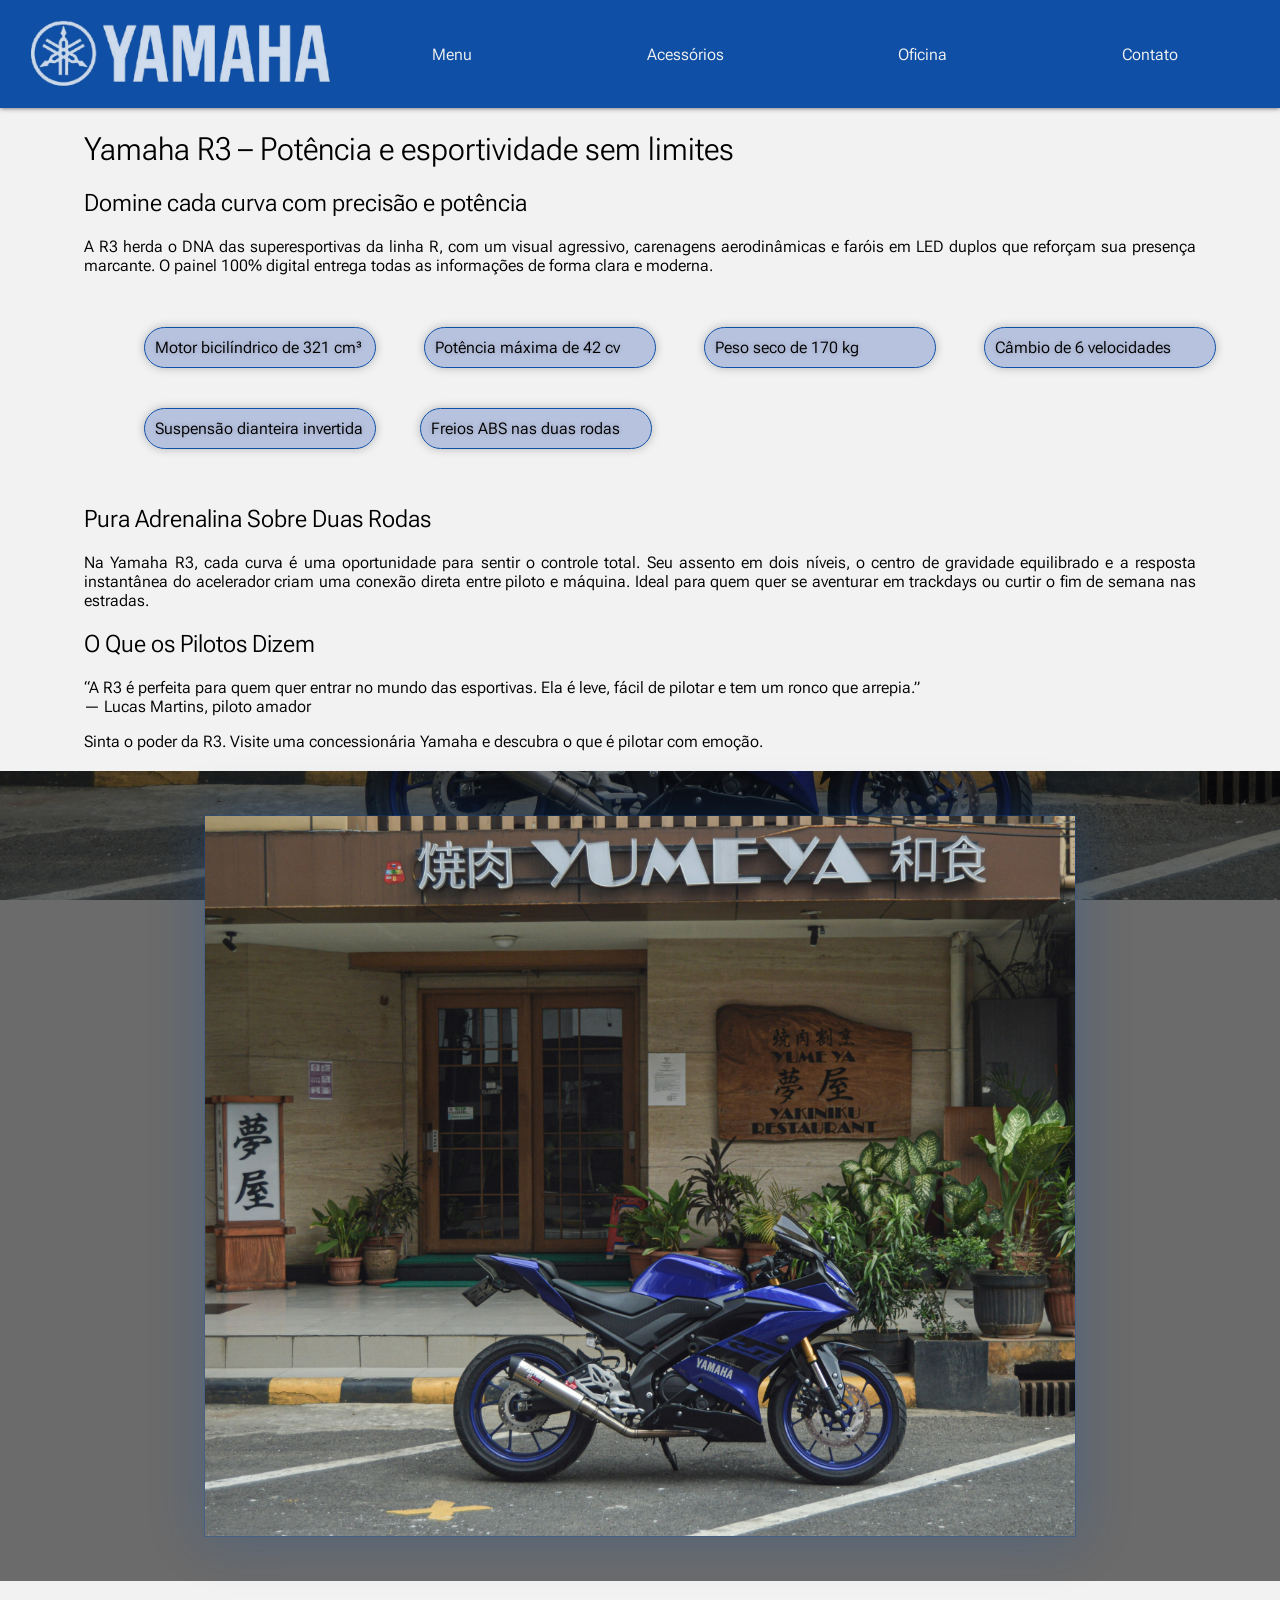
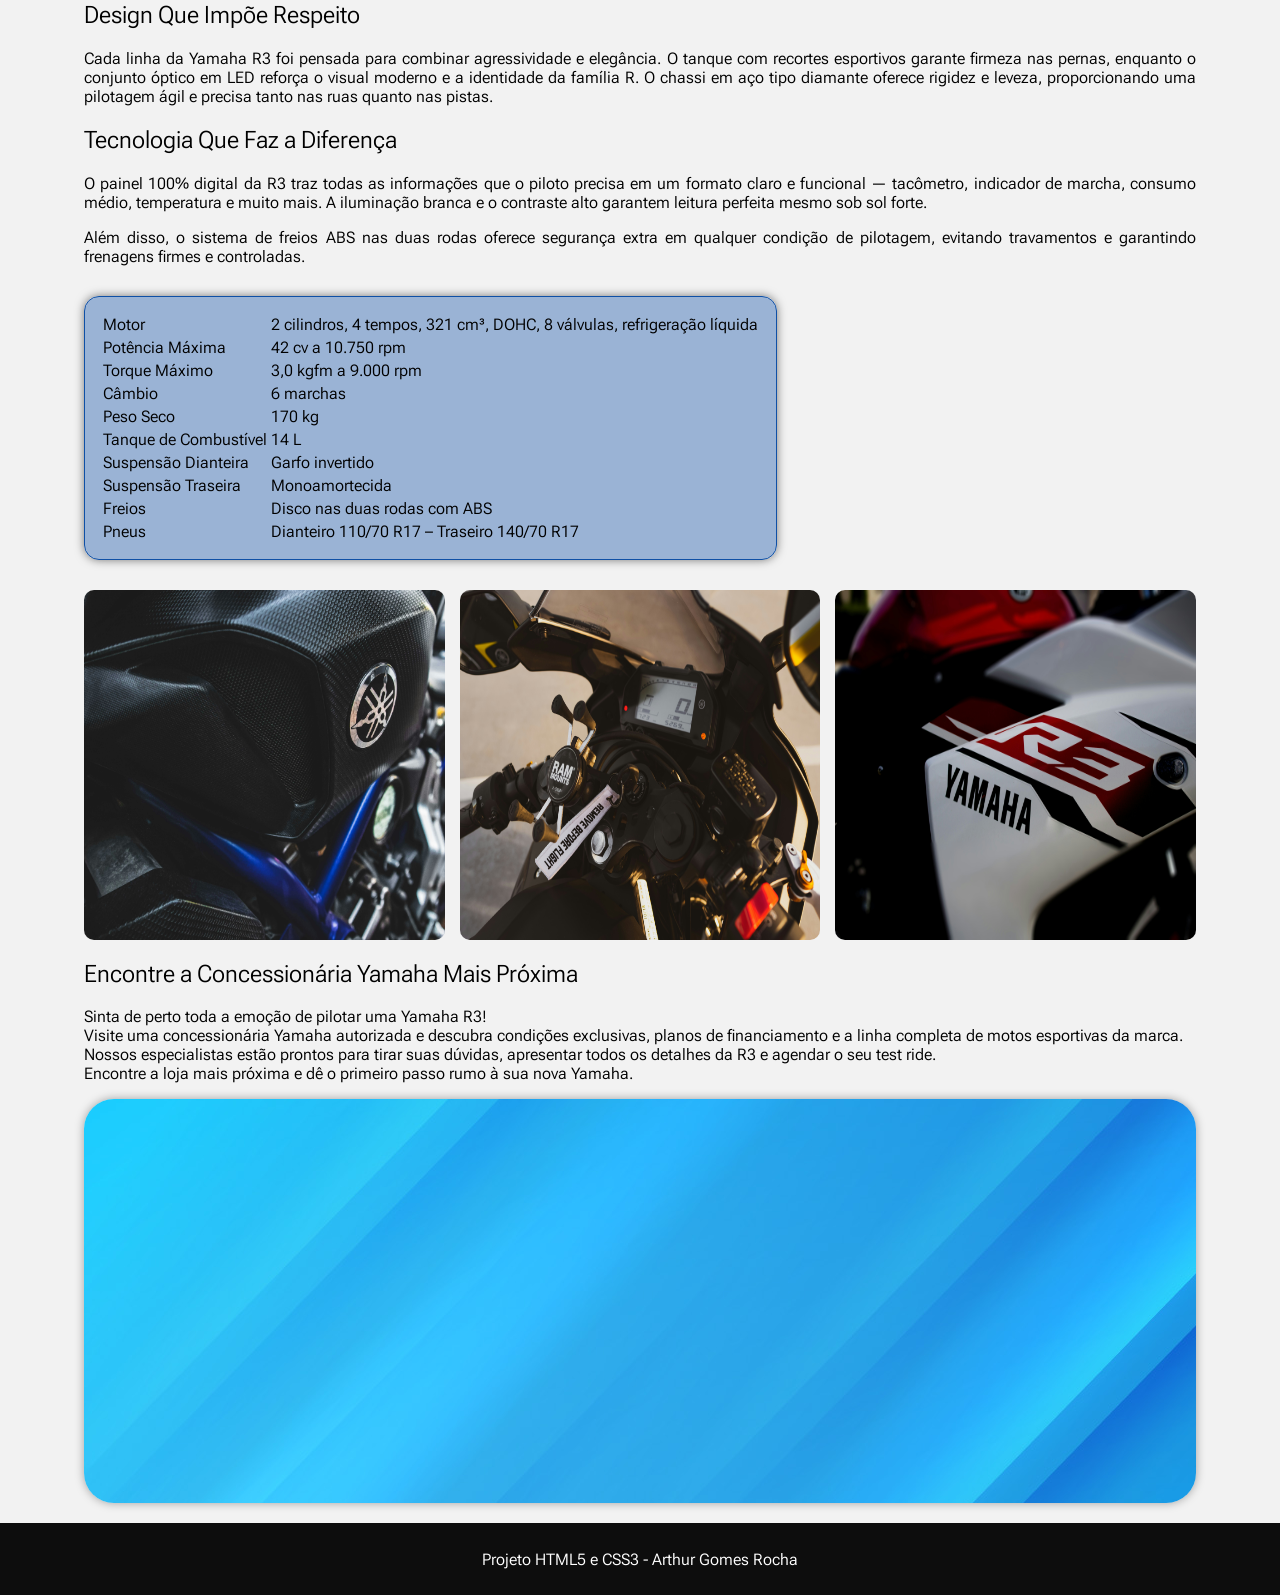
<file: Index.html>
<!DOCTYPE html>
<html lang="pt-br">
<head>
    <meta charset="UTF-8">
    <meta name="viewport" content="width=device-width, initial-scale=1.0">
    <title>Yamaha R3 - Explorer</title>
    <link rel="stylesheet" href="style.css">
    <link rel="shortcut icon" href="Banco de dados/yamaha - Copia.ico" type="image/x-icon">
</head>

<body>
    <header>
        <nav id="MenuNav">
            <img src="Banco de dados/FundoYamaha.png" alt="LogoYamaha">
            <div id="ConjuntoNav">
                <a href="#" id="LinkNav">Menu</a>
                <a href="#" id="LinkNav">Acessórios</a>
                <a href="#" id="LinkNav">Oficina</a>
                <a href="#" id="LinkNav">Contato</a>
            </div>
        </nav>
    </header>
    <main>
        <div id="PrimeiroSegmento">
            <h1>Yamaha R3 – Potência e esportividade sem limites</h1>
            <h2>Domine cada curva com precisão e potência</h2>
            <p>A R3 herda o DNA das superesportivas da linha R, com um visual agressivo, carenagens aerodinâmicas e faróis em LED duplos que reforçam sua presença marcante. O painel 100% digital entrega todas as informações de forma clara e moderna.</p>
            <ul>
                <li>Motor bicilíndrico de 321 cm³</li>
                <li>Potência máxima de 42 cv</li>
                <li>Peso seco de 170 kg</li>
                <li>Câmbio de 6 velocidades</li>
                <li>Suspensão dianteira invertida</li>
                <li>Freios ABS nas duas rodas</li>
            </ul>

            <h2>Pura Adrenalina Sobre Duas Rodas</h2>
            <p>Na Yamaha R3, cada curva é uma oportunidade para sentir o controle total. Seu assento em dois níveis, o centro de gravidade equilibrado e a resposta instantânea do acelerador criam uma conexão direta entre piloto e máquina. Ideal para quem quer se aventurar em trackdays ou curtir o fim de semana nas estradas.</p>
        
            <h2>O Que os Pilotos Dizem</h2>
            <p><i>“A R3 é perfeita para quem quer entrar no mundo das esportivas. Ela é leve, fácil de pilotar e tem um ronco que arrepia.”</i><br>— Lucas Martins, piloto amador</p>
            <p>Sinta o poder da R3. Visite uma concessionária Yamaha e descubra o que é pilotar com emoção.</p>
        </div>
    </main>
    <aside>
        <img src="Banco de dados//Yamaha (11).jpg" alt="Yamaha R3">
    </aside>
    <article id="PrimeiroSegmento">
        <h2>Design Que Impõe Respeito</h2>
        <p>Cada linha da Yamaha R3 foi pensada para combinar agressividade e elegância. O tanque com recortes esportivos garante firmeza nas pernas, enquanto o conjunto óptico em LED reforça o visual moderno e a identidade da família R. O chassi em aço tipo diamante oferece rigidez e leveza, proporcionando uma pilotagem ágil e precisa tanto nas ruas quanto nas pistas.</p>

        <h2>Tecnologia Que Faz a Diferença</h2>
        <p>O painel 100% digital da R3 traz todas as informações que o piloto precisa em um formato claro e funcional — tacômetro, indicador de marcha, consumo médio, temperatura e muito mais. A iluminação branca e o contraste alto garantem leitura perfeita mesmo sob sol forte.</p>
        <p>Além disso, o sistema de freios ABS nas duas rodas oferece segurança extra em qualquer condição de pilotagem, evitando travamentos e garantindo frenagens firmes e controladas.</p>

        <table class="r3-ficha">
    <tbody>
      <tr><th>Motor</th><td>2 cilindros, 4 tempos, 321 cm³, DOHC, 8 válvulas, refrigeração líquida</td></tr>
      <tr><th>Potência Máxima</th><td>42 cv a 10.750 rpm</td></tr>
      <tr><th>Torque Máximo</th><td>3,0 kgfm a 9.000 rpm</td></tr>
      <tr><th>Câmbio</th><td>6 marchas</td></tr>
      <tr><th>Peso Seco</th><td>170 kg</td></tr>
      <tr><th>Tanque de Combustível</th><td>14 L</td></tr>
      <tr><th>Suspensão Dianteira</th><td>Garfo invertido</td></tr>
      <tr><th>Suspensão Traseira</th><td>Monoamortecida</td></tr>
      <tr><th>Freios</th><td>Disco nas duas rodas com ABS</td></tr>
      <tr><th>Pneus</th><td>Dianteiro 110/70 R17 – Traseiro 140/70 R17</td></tr>
    </tbody>
  </table>

  <section class="Galeria">
    <img src="Banco de dados/Yamaha (3).jpg" alt="">
    <img src="Banco de dados/Yamaha (6).jpg" alt="">
    <img src="Banco de dados/Yamaha (7).jpg" alt="">
  </section>

  <div>
    <h2>Encontre a Concessionária Yamaha Mais Próxima</h2>
    <p>Sinta de perto toda a emoção de pilotar uma Yamaha R3! <br>
    Visite uma concessionária Yamaha autorizada e descubra condições exclusivas, planos de financiamento e a linha completa de motos esportivas da marca. <br>

    Nossos especialistas estão prontos para tirar suas dúvidas, apresentar todos os detalhes da R3 e agendar o seu test ride. <br>
    Encontre a loja mais próxima e dê o primeiro passo rumo à sua nova Yamaha.</p>
  </div>

  <div class="MapaYamaha"><div class="Mapa"><iframe src="https://www.google.com/maps/embed?pb=!1m18!1m12!1m3!1d17807.835422816006!2d-43.972280604839085!3d-19.834313578666613!2m3!1f0!2f0!3f0!3m2!1i1024!2i768!4f13.1!3m3!1m2!1s0xa69022dc58b5ed%3A0x1546f3a5b84ad907!2sRoma%20Yamaha%20Pampulha!5e1!3m2!1spt-BR!2sbr!4v1760571907319!5m2!1spt-BR!2sbr" style="border:0;" allowfullscreen="" loading="lazy" referrerpolicy="no-referrer-when-downgrade"></iframe></div></div>

    </article>
    <footer><h4>Projeto HTML5 e CSS3 - Arthur Gomes Rocha</h4></footer>
</body>
</html>
</file>
<file: style.css>
@charset "utf-8";
@import url('https://fonts.googleapis.com/css2?family=Noto+Sans:wdth,wght@62.5,243&family=Roboto+Flex:opsz,wght@8..144,100..1000&family=Roboto:ital,wght@0,100..900;1,100..900&display=swap');

/* Color Theme Swatches in Hex */
.OnitsukaTiger:-Fencing-1-hex { color: #031D40; }
.OnitsukaTiger:-Fencing-2-hex { color: #0F50A6; }
.OnitsukaTiger:-Fencing-3-hex { color: #63BBF2; }
.OnitsukaTiger:-Fencing-4-hex { color: #F2F2F2; }
.OnitsukaTiger:-Fencing-5-hex { color: #0D0D0D; }

/* Color Theme Swatches in RGBA */
.OnitsukaTiger:-Fencing-1-rgba { color: rgba(3, 29, 63, 1); }
.OnitsukaTiger:-Fencing-2-rgba { color: rgba(14, 80, 165, 1); }
.OnitsukaTiger:-Fencing-3-rgba { color: rgba(99, 187, 242, 1); }
.OnitsukaTiger:-Fencing-4-rgba { color: rgba(242, 242, 242, 1); }
.OnitsukaTiger:-Fencing-5-rgba { color: rgba(12, 12, 12, 1); }

/* Color Theme Swatches in HSLA */
.OnitsukaTiger:-Fencing-1-hsla { color: hsla(213, 90, 13, 1); }
.OnitsukaTiger:-Fencing-2-hsla { color: hsla(213, 83, 35, 1); }
.OnitsukaTiger:-Fencing-3-hsla { color: hsla(202, 84, 66, 1); }
.OnitsukaTiger:-Fencing-4-hsla { color: hsla(0, 0, 95, 1); }
.OnitsukaTiger:-Fencing-5-hsla { color: hsla(0, 0, 5, 1); }

*{
    font-family: "Roboto Flex", sans-serif;
    font-optical-sizing: auto;
    font-style: normal;
    font-weight: 350; 
    text-decoration: none;
}
#MenuNav{
    padding: 15px;
    display: flex;
    background-color: #0F50A6;
    color: rgb(255, 255, 255);
    height: auto;
    width: auto;
    box-shadow: 0px 0px 5px rgba(0, 0, 0, 0.651);

}
#MenuNav Img{
    width: 25vw;
    margin: 5px;
    filter: blur(0.3px);
    opacity: 0.8;
}

#ConjuntoNav{
    display: flex;
    height: auto;
    width: 100%;

}
#MenuNav a{
    display: inline-flex;
    padding: 10px;
    color: #f2f2f2;
    margin: auto;
}

#MenuNav a:hover{
    color: blue;
    transform: scale(1.1);
    background-color: #f2f2f2;
    padding: 15px;
    transition: 1s;
    border-radius: 25%;
}


body { 
    background-color: #f2f2f2;
    margin: 0px;
    padding: 0px;
}

#PrimeiroSegmento{
    margin: 20px;
    padding: 0vw 5vw;
    text-align: justify;
}

ul{
    display: inline-block;
    align-content: center;
    justify-content: center;
    height: auto;
    width: 100%;
}

li{
    display: inline-block;
    list-style: none;
    border: 1px solid #0F50A6;
    background-color: #0f37a642;
    padding: 10px;
    border-radius: 50px;
    box-shadow: 0px 0px 10px rgba(0, 0, 0, 0.253);
    text-shadow: 0px 0px 5px rgba(0, 0, 0, 0.219);
    width: 210px;
    margin: 20px;
}

li:hover{
    transform: scale(1.1);
    transition: 1s;
    background-color: #0f37a6;
    color: white;
    box-shadow: 0px 0px 50px #0f37a642;
}

aside{
    content: "";
    position: relative;
    background-image: url("Banco de dados//Yamaha (11).jpg");
    background-size: cover;
    background-position: center center;
    background-attachment: fixed;
    height: auto;
    width: 100%;
    display: flex;
    align-items: center;
    justify-content: center;

}
aside::after{
    content: "";
    background-color: rgba(0, 0, 0, 0.555);
    height: 90dvh;
    width: 100%;
    opacity: 1;
}

aside img{
    display: flex;
    position: absolute;
    Transform: (-50%, -50%);
    max-height: 80dvh;
    max-width: 90dvw;
    box-shadow: 0px 0px 50px #0f50a652;
    border: 1px solid #0f50a667;
}

aside img:hover{
    transform: scale(1.08);
    transition: 2s;
    cursor: pointer;
}

table{
    background-color: #0f50a662;
    border: 1px solid #0F50A6;
    border-radius: 15px;
    padding: 15px;
    box-shadow: 0px 0px 10px rgba(0, 0, 0, 0.514);
    margin: 30px 0px;
}

.Galeria{
    margin: 20px 0px;
    display: grid;
    grid-template-columns: repeat(auto-fit, minmax(250px, 1fr));
    gap: 15px;
    
}   

.Galeria img {
  height: 350px;
  width: 100%;
  border-radius: 10px;
  transition: transform 0.3s ease;
}

.Galeria img:hover {
  transform: scale(1.05);
}

.MapaYamaha{
    background-image: url("Banco\ de\ dados/9164808.jpg");
    display: flex;
    align-items: center;
    justify-content: center;
    border-radius: 30px;
    padding: 20px;
    box-shadow: 0px 0px 10px rgba(0, 0, 0, 0.342);
}
iframe{
    height: 40vh;
    width: 50vw;
    border-radius: 30px;
}

footer{
    background-color: #0D0D0D;
    color: white;
    text-align: center;
    padding: 5px;
}
</file>
